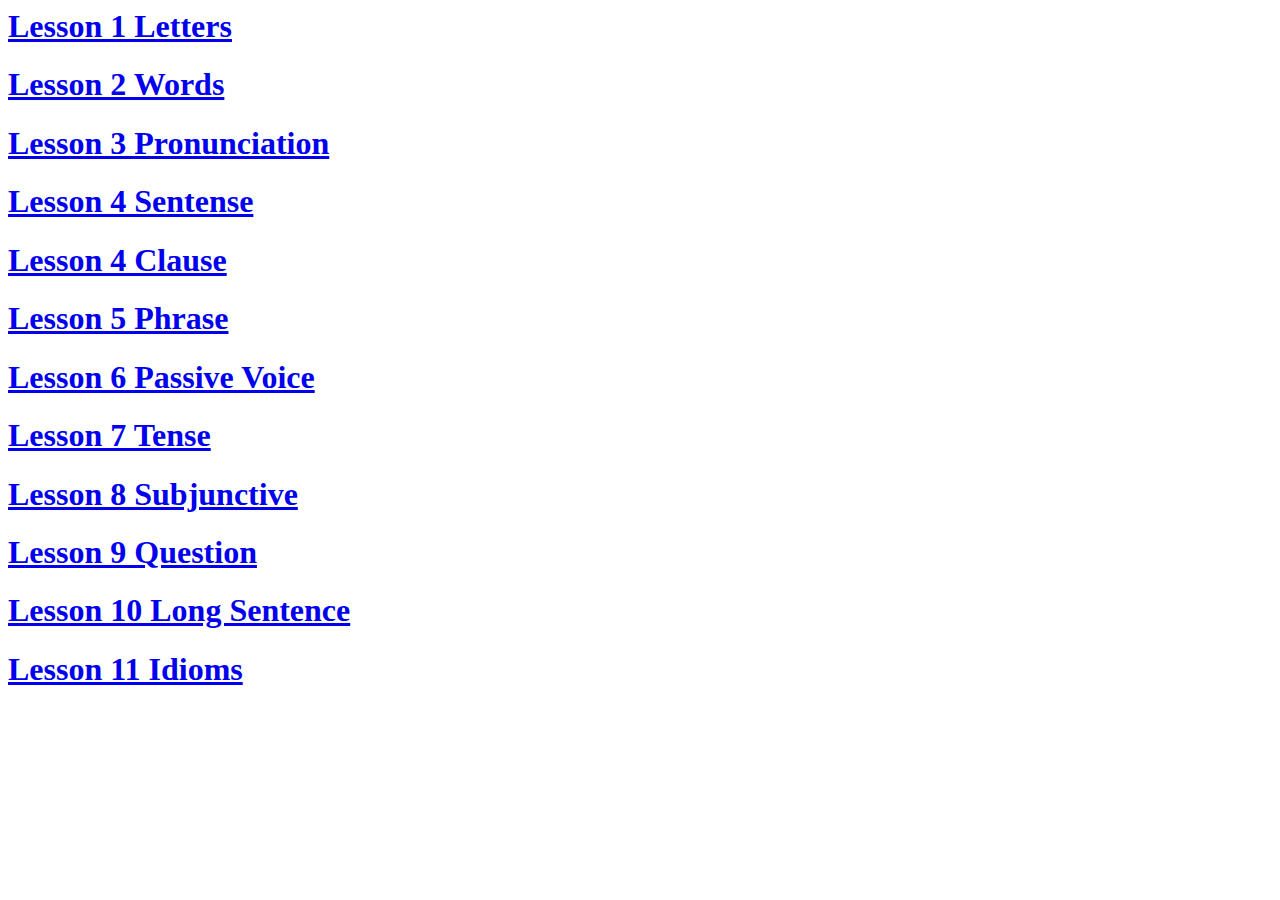
<file: english/index.html>
<!DOCTYPE>
<html>
  
  <head>
    <script src="../jquery.js"></script>
    <!--
    <script  src="https://ajax.googleapis.com/ajax/libs/jquery/1.4.2/jquery.min.js"></script>
    -->
  </head>
  
  <body>
    
    <!--
    <button onclick="click_me()">Click</button>
    
    <p><h1><span id="test">Test</span></h1></p>
  
    <script type="text/javascript">
      function click_me() {
        $("#test").hide();
        //document.getElementById("test").style.display = "none";
        //alert("hello");
        //document.getElementById("test").innerText = "";
      }
    </script>
    -->
    
    <h1><a href="./lesson_01.html">Lesson 1 Letters</a></h1>
    <h1><a href="./lesson_02.html">Lesson 2 Words</a></h1>
    <h1><a href="./lesson_02.html">Lesson 3 Pronunciation</a></h1>
    <h1><a href="./lesson_03.html">Lesson 4 Sentense</a></h1>
    <h1><a href="./lesson_04.html">Lesson 4 Clause</a></h1>
    <h1><a href="./lesson_05.html">Lesson 5 Phrase</a></h1>
    <h1><a href="./lesson_06.html">Lesson 6 Passive Voice</a></h1>
    <h1><a href="./lesson_07.html">Lesson 7 Tense</a></h1>
    <h1><a href="./lesson_08.html">Lesson 8 Subjunctive</a></h1>
    <h1><a href="./lesson_09.html">Lesson 9 Question</a></h1>
    <h1><a href="./lesson_10.html">Lesson 10 Long Sentence</a></h1>
    <h1><a href="./lesson_11.html">Lesson 11 Idioms</a></h1>
    
  </body>
  
</html>
</file>
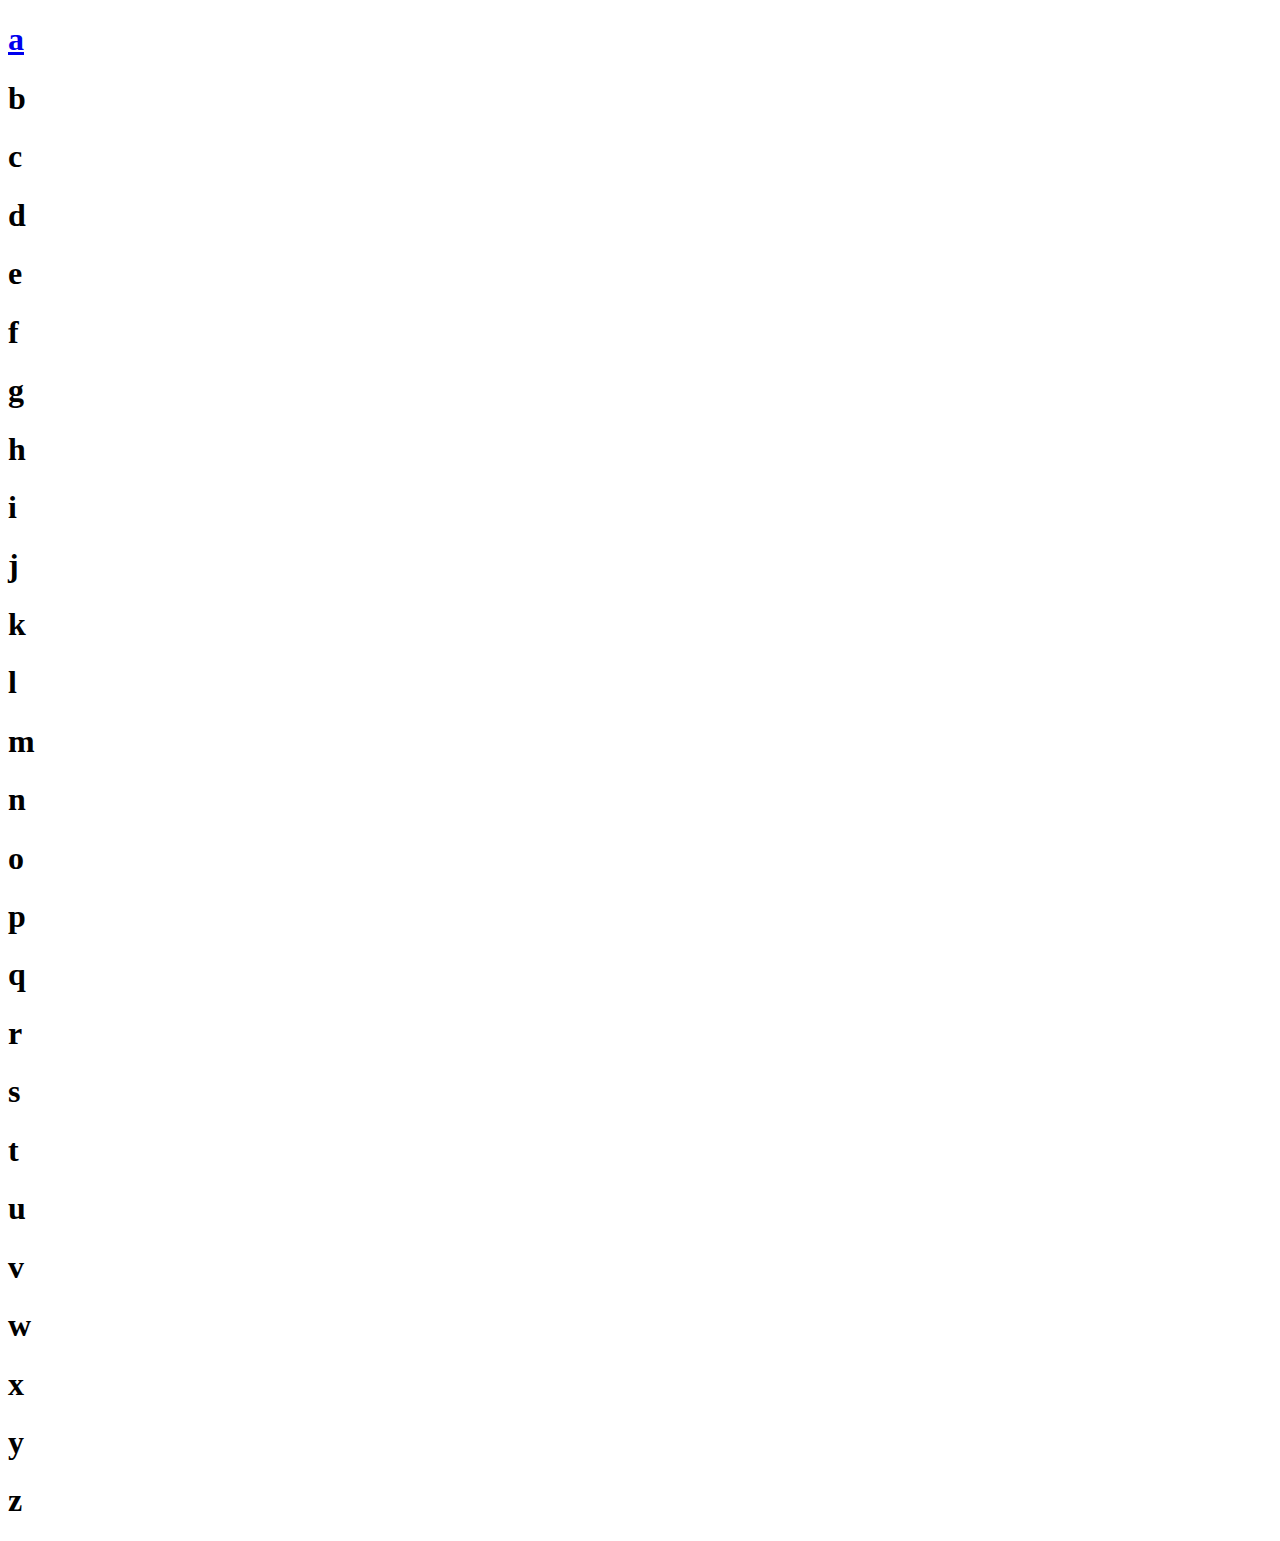
<file: english/lesson_01.html>
<!DOCTYPE HTML>
<html>
  <head>
    <script type="text/javascript" src="../jquery.js">
    </script>
    <title>Letters</title>
  </head>
  <body>
    <a href="https://upload.wikimedia.org/wikipedia/commons/0/09/Animated_letter_A_lower_case_hand_writing_Version2.gif"><h1>a</h1></a>
    <h1>b</h1>
    <h1>c</h1>
    <h1>d</h1>
    <h1>e</h1>
    <h1>f</h1>
    <h1>g</h1>
    <h1>h</h1>    
    <h1>i</h1>
    <h1>j</h1>
    <h1>k</h1>
    <h1>l</h1>
    <h1>m</h1>
    <h1>n</h1>
    <h1>o</h1>
    <h1>p</h1>
    <h1>q</h1>
    <h1>r</h1>
    <h1>s</h1>
    <h1>t</h1>
    <h1>u</h1>
    <h1>v</h1>
    <h1>w</h1>
    <h1>x</h1>   
    <h1>y</h1>
    <h1>z</h1>
  </body>
</html>
</file>
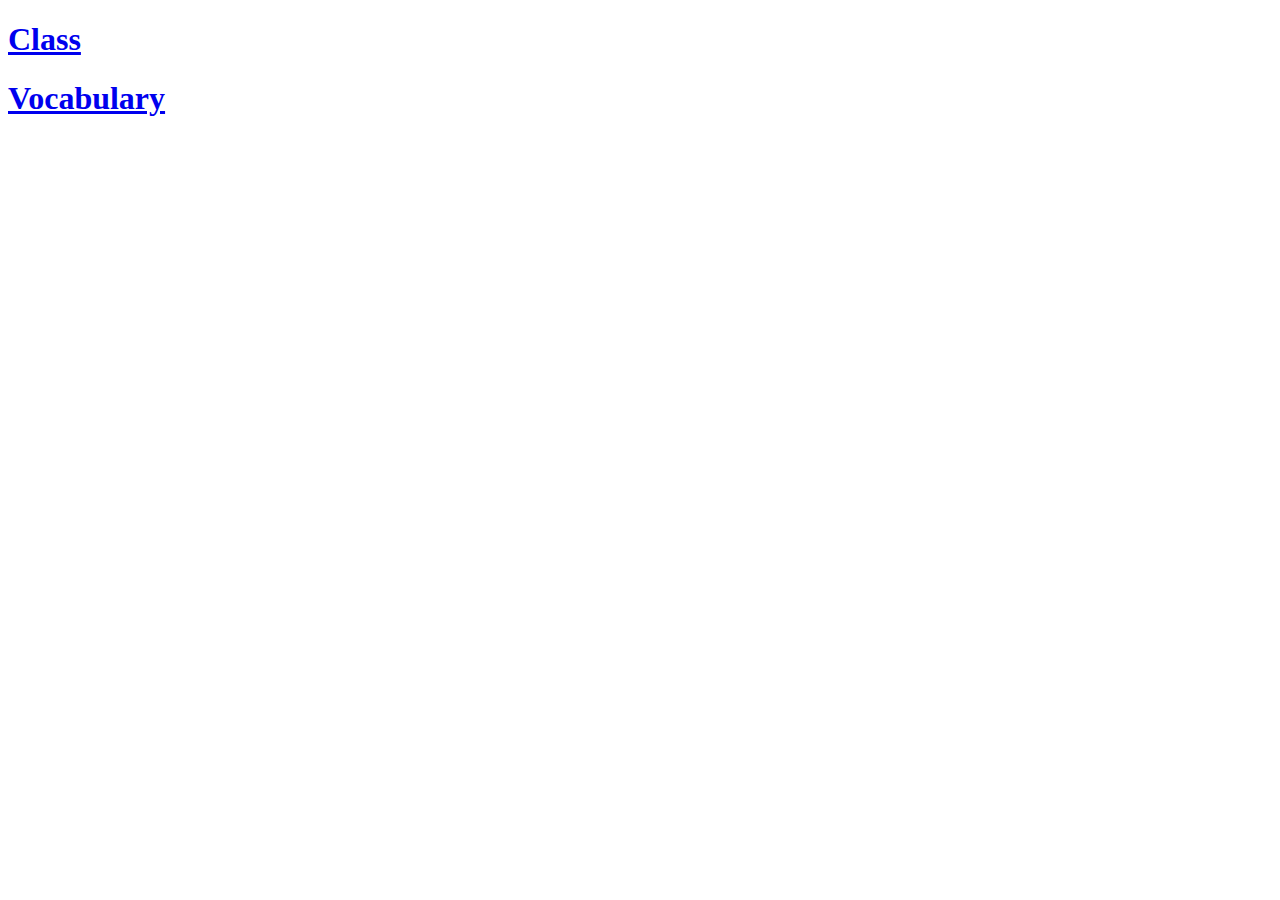
<file: english/lesson_02.html>
<!DOCTYPE HTML>
<html>
  <head>
    <script type="text/javascript" src="../jquery.js">
    </script>
    <title>Words</title>
  </head>
  <body>
    <a href="lesson02/class.html"><h1>Class</h1></a>
    <a href="lesson02/vocabulary.html"><h1>Vocabulary</h1></a>
  </body>
</html>
</file>
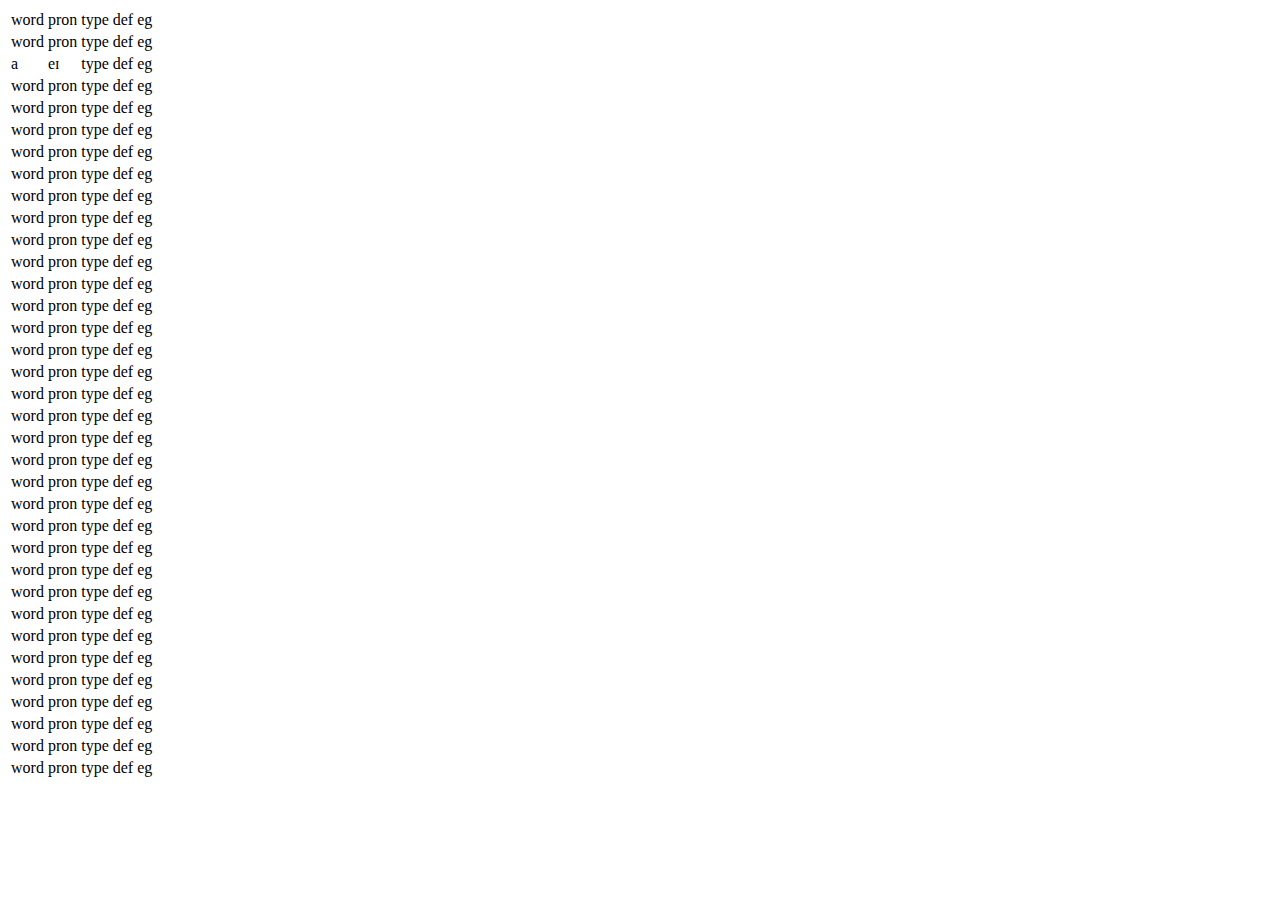
<file: dictionary/cefr/vocabulary.html>
<!DOCTYPE html>
<html>
  <head>
    <titile></title>
  </head>
  <body>
    <table>
      <thead>
        <tr><td>word</td><td>pron</td><td>type</td><td>def</td><td>eg</td></tr>
      </thead>
      <tbody>
        <tr><td>word</td><td>pron</td><td>type</td><td>def</td><td>eg</td></tr>

        <tr><td>a</td><td>eɪ</td><td>type</td><td>def</td><td>eg</td></tr>
        <tr><td>word</td><td>pron</td><td>type</td><td>def</td><td>eg</td></tr>
        <tr><td>word</td><td>pron</td><td>type</td><td>def</td><td>eg</td></tr>
        <tr><td>word</td><td>pron</td><td>type</td><td>def</td><td>eg</td></tr>
        <tr><td>word</td><td>pron</td><td>type</td><td>def</td><td>eg</td></tr>
        <tr><td>word</td><td>pron</td><td>type</td><td>def</td><td>eg</td></tr>
        <tr><td>word</td><td>pron</td><td>type</td><td>def</td><td>eg</td></tr>
        <tr><td>word</td><td>pron</td><td>type</td><td>def</td><td>eg</td></tr>
        <tr><td>word</td><td>pron</td><td>type</td><td>def</td><td>eg</td></tr>
        <tr><td>word</td><td>pron</td><td>type</td><td>def</td><td>eg</td></tr>
        <tr><td>word</td><td>pron</td><td>type</td><td>def</td><td>eg</td></tr>
        <tr><td>word</td><td>pron</td><td>type</td><td>def</td><td>eg</td></tr>
        <tr><td>word</td><td>pron</td><td>type</td><td>def</td><td>eg</td></tr>
        <tr><td>word</td><td>pron</td><td>type</td><td>def</td><td>eg</td></tr>
        <tr><td>word</td><td>pron</td><td>type</td><td>def</td><td>eg</td></tr>
        <tr><td>word</td><td>pron</td><td>type</td><td>def</td><td>eg</td></tr>
        <tr><td>word</td><td>pron</td><td>type</td><td>def</td><td>eg</td></tr>
        <tr><td>word</td><td>pron</td><td>type</td><td>def</td><td>eg</td></tr>
        <tr><td>word</td><td>pron</td><td>type</td><td>def</td><td>eg</td></tr>
        <tr><td>word</td><td>pron</td><td>type</td><td>def</td><td>eg</td></tr>
        <tr><td>word</td><td>pron</td><td>type</td><td>def</td><td>eg</td></tr>
        <tr><td>word</td><td>pron</td><td>type</td><td>def</td><td>eg</td></tr>
        <tr><td>word</td><td>pron</td><td>type</td><td>def</td><td>eg</td></tr>
        <tr><td>word</td><td>pron</td><td>type</td><td>def</td><td>eg</td></tr>
        <tr><td>word</td><td>pron</td><td>type</td><td>def</td><td>eg</td></tr>
        <tr><td>word</td><td>pron</td><td>type</td><td>def</td><td>eg</td></tr>
        <tr><td>word</td><td>pron</td><td>type</td><td>def</td><td>eg</td></tr>
        <tr><td>word</td><td>pron</td><td>type</td><td>def</td><td>eg</td></tr>
        <tr><td>word</td><td>pron</td><td>type</td><td>def</td><td>eg</td></tr>
        <tr><td>word</td><td>pron</td><td>type</td><td>def</td><td>eg</td></tr>
        <tr><td>word</td><td>pron</td><td>type</td><td>def</td><td>eg</td></tr>
        <tr><td>word</td><td>pron</td><td>type</td><td>def</td><td>eg</td></tr>
        <tr><td>word</td><td>pron</td><td>type</td><td>def</td><td>eg</td></tr>

      </tbody>
    </table>
  </body>
</html>
</file>
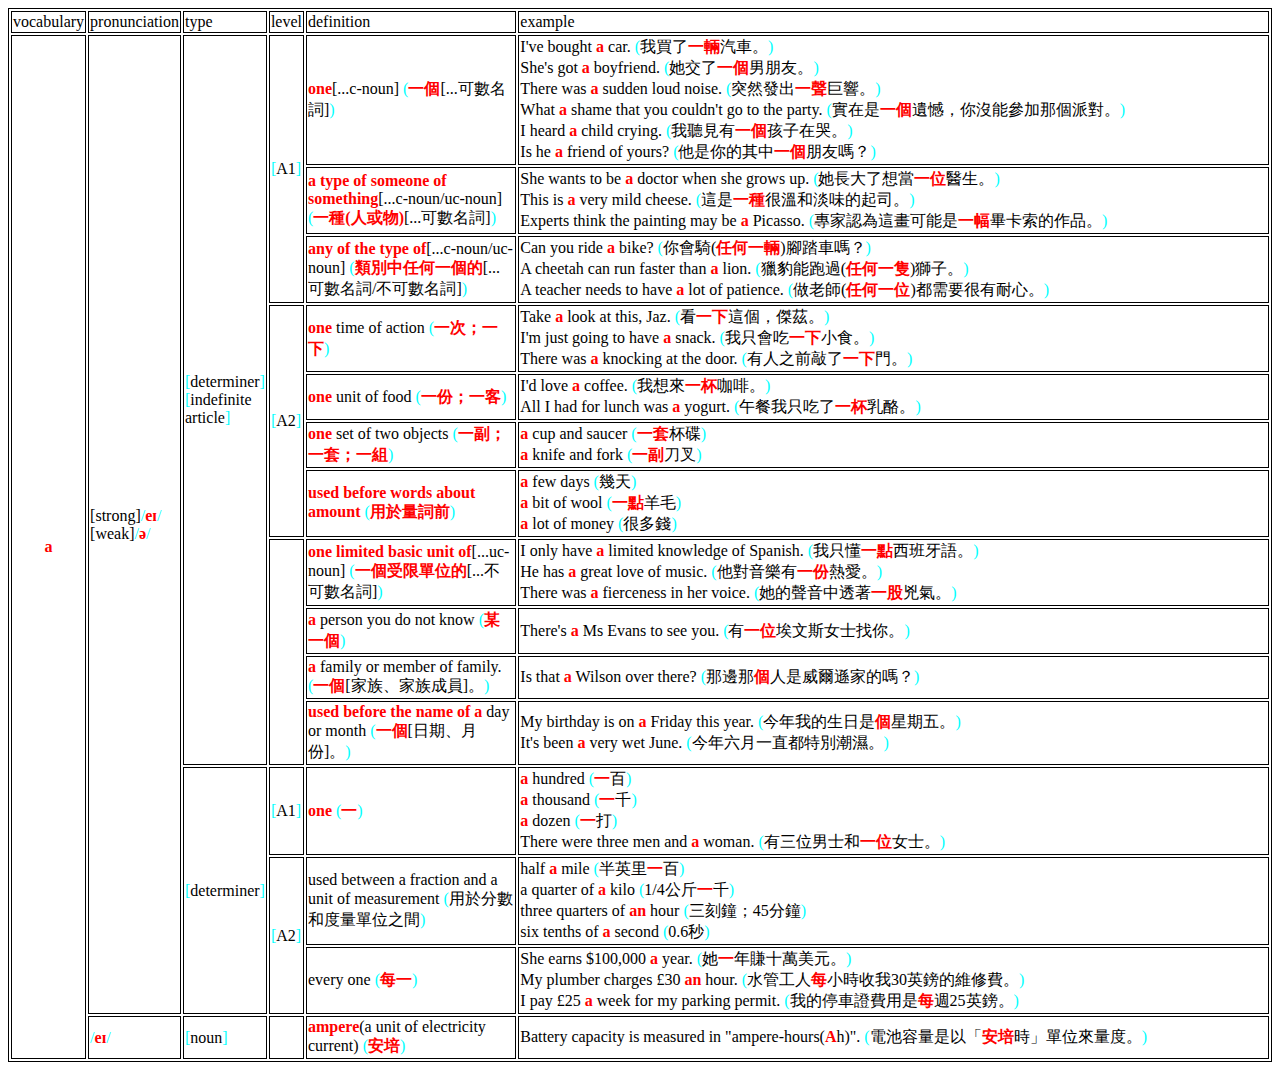
<file: dictionary/vocabulary/a/a.html>
<!DOCTYPE html>
<html>
  <head>
    <meta charset="UTF-8"/>
    <!-- stylesheet -->    
    <link rel="stylesheet" href="../vocabulary_styles.css"/>
    <style>      
    </style>
    <title>a</title>
  </head>
  <body>
    <table>
      <!-- column names -->
      <thead>
        <tr>
          <td width="10px"><span>vocabulary</span></td>
          <td width="10px"><span>pronunciation</span></td>
          <td width="10px"><span>type</span></td>
          <td width="10px"><span>level</span></td>
          <td width="20%"><span>definition</span></td>
          <td width="80%"><span>example</span></td>
        </tr>
      </thead>
      
      <tbody>
        
        <!-- determiner; not particular; indefinite article -->
        
        <!-- 一個 -->
        <tr>
          <td class="center" rowspan="15">
            <span class="vocab"><b>a</b></span>
          </td>
          <td rowspan="14">
            <span>[strong]</span>/<span class="pron uk us strong"><b>eɪ</b></span>/<br>
            <span>[weak]</span>/<span class="pron uk us weak"><b>ə</b></span>/<br>
          </td>
          <td rowspan="11">
            [<span class="type">determiner</span>]<br>
            [<span class="type">indefinite article</span>]<br>
          </td>
          <td rowspan="3">
            [<span class="type">A1</span>]<br>
          </td>
          <td>
            <span class="def"><b>one</b>[...c-noun]</span>
            (<span class="trans def"><b>一個</b>[...可數名詞]</span>)<br>
          </td>
          <td>
            <span class="eg">I've bought <b>a</b> car.</span>
            (<span class="trans eg">我買了<b>一輛</b>汽車。</span>)<br>
            
            <span class="eg">She's got <b>a</b> boyfriend.</span>
            (<span class="trans eg">她交了<b>一個</b>男朋友。</span>)<br>
            
            <span class="eg">There was <b>a</b> sudden loud noise.</span>
            (<span class="trans eg">突然發出<b>一聲</b>巨響。</span>)<br>
            
            <span class="eg">What <b>a</b> shame that you couldn't go to the party.</span>
            (<span class="trans eg">實在是<b>一個</b>遺憾，你沒能參加那個派對。</span>)<br>
            
            <span class="eg">I heard <b>a</b> child crying.</span>
            (<span class="trans eg">我聽見有<b>一個</b>孩子在哭。</span>)<br>
            
            <span class="eg">Is he <b>a</b> friend of yours?</span>
            (<span class="trans eg">他是你的其中<b>一個</b>朋友嗎？</span>)<br>
          </td>
        </tr>
        
        <!-- 一種 -->
        <tr>
          <td>
            <span class="def"><b>a type of someone of something</b>[...c-noun/uc-noun]</span>
            (<span class="trans def"><b>一種(人或物)</b>[...可數名詞]</span>)<br>
          </td>
          <td>
            <span class="eg">She wants to be <b>a</b> doctor when she grows up.</span>
            (<span class="trans eg">她長大了想當<b>一位</b>醫生。</span>)<br>
            
            <span class="eg">This is <b>a</b> very mild cheese.</span>
            (<span class="trans eg">這是<b>一種</b>很溫和淡味的起司。</span>)<br>
            
            <span class="eg">Experts think the painting may be <b>a</b> Picasso.</span>
            (<span class="trans eg">專家認為這畫可能是<b>一幅</b>畢卡索的作品。</span>)<br>
          </td>
        </tr>
      
        <!-- 類別中任何一個的 -->
        <tr>
          <td>
            <span class="def"><b>any of the type of</b>[...c-noun/uc-noun]</span>
            (<span class="trans def"><b>類別中任何一個的</b>[...可數名詞/不可數名詞]</span>)<br>
          </td>
          <td>
            <span class="eg">Can you ride <b>a</b> bike?</span>
            (<span class="trans eg">你會騎(<b>任何一輛</b>)腳踏車嗎？</span>)<br>
            
            <span class="eg">A cheetah can run faster than <b>a</b> lion.</span>
            (<span class="trans eg">獵豹能跑過(<b>任何一隻</b>)獅子。</span>)<br>
            
            <span class="eg">A teacher needs to have <b>a</b> lot of patience.</span>
            (<span class="trans eg">做老師(<b>任何一位</b>)都需要很有耐心。</span>)<br>
          </td>
        </tr>

        <!-- 一次；一下 -->
        <tr>
          <td rowspan="4">
            [<span class="type">A2</span>]<br>
          </td>
          <td>
            <span class="def"><b>one</b> time of action</span>
            (<span class="trans def"><b>一次；一下</b></span>)<br>
          </td>
          <td>
            <span class="eg">Take <b>a</b> look at this, Jaz.</span>
            (<span class="trans eg">看<b>一下</b>這個，傑茲。</span>)<br>
            
            <span class="eg">I'm just going to have <b>a</b> snack.</span>
            (<span class="trans eg">我只會吃<b>一下</b>小食。</span>)<br>
            
            <span class="eg">There was <b>a</b> knocking at the door.</span>
            (<span class="trans eg">有人之前敲了<b>一下</b>門。</span>)<br>
          </td>
        </tr>
        
        <!-- 一份；一客 -->
        <tr>
          <td>
            <span class="def"><b>one</b> unit of food</span>
            (<span class="trans def"><b>一份；一客</b></span>)<br>
          </td>
          <td>
            <span class="eg">I'd love <b>a</b> coffee.</span>
            (<span class="trans eg">我想來<b>一杯</b>咖啡。</span>)<br>
            
            <span class="eg">All I had for lunch was <b>a</b> yogurt.</span>
            (<span class="trans eg">午餐我只吃了<b>一杯</b>乳酪。</span>)<br>
          </td>
        </tr>
                
        <!-- 一副；一套；一組 -->
        <tr>
          <td>
            <span class="def"><b>one</b> set of two objects</span>
            (<span class="trans def"><b>一副；一套；一組</b></span>)<br>
          </td>
          <td>
            <span class="eg"><b>a</b> cup and saucer</span>
            (<span class="trans eg"><b>一套</b>杯碟</span>)<br>
            
            <span class="eg"><b>a</b> knife and fork</span>
            (<span class="trans eg"><b>一副</b>刀叉</span>)<br>
          </td>
        </tr>
        
        <!-- 用於量詞前 -->
        <tr>
          <td>
            <span class="def"><b>used before words about amount</b></span>
            (<span class="trans def"><b>用於量詞前</b></span>)<br>
          </td>
          <td>
            <span class="eg"><b>a</b> few days</span>
            (<span class="trans eg">幾天</span>)<br>
            
            <span class="eg"><b>a</b> bit of wool</span>
            (<span class="trans eg"><b>一點</b>羊毛</span>)<br>            
            
            <span class="eg"><b>a</b> lot of money</span>
            (<span class="trans eg">很多錢</span>)<br>
          </td>
        </tr>
        
        <!-- 一個單位的 -->
        <tr>
          <td rowspan="4">
          </td>
          <td>
            <span class="def"><b>one limited basic unit of</b>[...uc-noun]</span>
            (<span class="trans def"><b>一個受限單位的</b>[...不可數名詞]</span>)<br>
          </td>
          <td>            
            <span class="eg">I only have <b>a</b> limited knowledge of Spanish.</span>
            (<span class="trans eg">我只懂<b>一點</b>西班牙語。</span>)<br>
            
            <span class="eg">He has <b>a</b> great love of music.</span>
            (<span class="trans eg">他對音樂有<b>一份</b>熱愛。</span>)<br>
            
            <span class="eg">There was <b>a</b> fierceness in her voice.</span>
            (<span class="trans eg">她的聲音中透著<b>一股</b>兇氣。</span>)<br>
          </td>
        </tr>        
        
        <!-- 某一個 -->
        <tr>
          <td>
            <span class="def"><b>a</b> person you do not know</span>
            (<span class="trans def"><b>某一個</b></span>)<br>
          </td>
          <td>
            <span class="eg">There's <b>a</b> Ms Evans to see you.</span>
            (<span class="trans eg">有<b>一位</b>埃文斯女士找你。</span>)<br>
          </td>
        </tr>
                
        <!-- 一個[家族、家族成員]-->
        <tr>
          <td>
            <span class="def"><b>a</b> family or member of family.</span>
            (<span class="trans def"><b>一個</b>[家族、家族成員]。</span>)<br>
          </td>
          <td>
            <span class="eg">Is that <b>a</b> Wilson over there?</span>
            (<span class="trans eg">那邊那<b>個</b>人是威爾遜家的嗎？</span>)<br>
          </td>
        </tr>
        
        <!-- 一個[日期、月份]-->
        <tr>
          <td>
            <span class="def"><b>used before the name of a</b> day or month</span>
            (<span class="trans def"><b>一個</b>[日期、月份]。</span>)<br>
          </td>
          <td>
            <span class="eg">My birthday is on <b>a</b> Friday this year.</span>
            (<span class="trans eg">今年我的生日是<b>個</b>星期五。</span>)<br>
          
            <span class="eg">It's been <b>a</b> very wet June.</span>
            (<span class="trans eg">今年六月一直都特別潮濕。</span>)<br>
          </td>
        </tr>
        
        <!-- determiner -->
        
        <!-- 一 -->
        <tr>          
          <td rowspan="3">
            [<span class="type">determiner</span>]<br>
          </td>
          <td>
            [<span class="type">A1</span>]<br>
          </td>
          <td>
            <span class="def"><b>one</b></span>
            (<span class="trans def"><b>一</b></span>)<br>
          </td>
          <td>
            <span class="eg"><b>a</b> hundred</span>
            (<span class="trans eg"><b>一</b>百</span>)<br>
          
            <span class="eg"><b>a</b> thousand</span>
            (<span class="trans eg"><b>一</b>千</span>)<br>
          
            <span class="eg"><b>a</b> dozen</span>
            (<span class="trans eg"><b>一</b>打</span>)<br>
          
            <span class="eg">There were three men and <b>a</b> woman.</span>
            (<span class="trans eg">有三位男士和<b>一位</b>女士。</span>)<br>
          </td>
        </tr>        
        
        <!-- 用於分數和度量單位之間 -->
        <tr>
          <td rowspan="2">
            [<span class="type">A2</span>]<br>
          </td>
          <td>
            <span class="def">used between a fraction and a unit of measurement</span>
            (<span class="trans def">用於分數和度量單位之間</span>)<br>
          </td>
          <td>
            <span class="eg">half <b>a</b> mile</span>
            (<span class="trans eg">半英里<b>一</b>百</span>)<br>
          
            <span class="eg">a quarter of <b>a</b> kilo</span>
            (<span class="trans eg">1/4公斤<b>一</b>千</span>)<br>
          
            <span class="eg">three quarters of <b>an</b> hour</span>
            (<span class="trans eg">三刻鐘；45分鐘</span>)<br>
          
            <span class="eg">six tenths of <b>a</b> second</span>
            (<span class="trans eg">0.6秒</span>)<br>
          </td>
        </tr>
        
        <!-- 每一（指特定時段內的收入或費用） -->
        <tr>
          <td>
            <span class="def">every one</span>
            (<span class="trans def"><b>每一</b></span>)<br>
          </td>
          <td>
            <span class="eg">She earns $100,000 <b>a</b> year.</span>
            (<span class="trans eg">她<b>一</b>年賺十萬美元。</span>)<br>
          
            <span class="eg">My plumber charges £30 <b>an</b> hour.</span>
            (<span class="trans eg">水管工人<b>每</b>小時收我30英鎊的維修費。</span>)<br>
          
            <span class="eg">I pay £25 <b>a</b> week for my parking permit.</span>
            (<span class="trans eg">我的停車證費用是<b>每</b>週25英鎊。</span>)<br>
          </td>
        </tr>
        
        <!-- 安培 -->
        <tr>          
          <td>
            /<span class="pron uk us"><b>eɪ</b></span>/<br>
          </td>
          <td>
            [<span class="type">noun</span>]<br>
          </td>
          <td>
          </td>
          <td>
            <span class="def"><b>ampere</b>(a unit of electricity current)</span>
            (<span class="trans def"><b>安培</b></span>)<br>
          </td>
          <td>
            <span class="eg">Battery capacity is measured in "ampere-hours(<b>A</b>h)".</span>
            (<span class="trans eg">電池容量是以「<b>安培</b>時」單位來量度。</span>)<br>
          </td>
        </tr>
        
      </tbody>
    </table>
  </body>
</html>
</file>
<file: dictionary/vocabulary/vocabulary_styles.css>
table,th,td{
    border:1px solid black;
    color:cyan;
    table-layout:fixed;
}
span{color:black;}
b{color:red;}

.center{color:black; align:center; text-align:center; vertical-align:middle;}
.vocab{color:black;}
.pron{color:black;}
.strong{color:black;}
.weak{color:black;}
.uk{color:black;}
.us{color:black;}
.type{color:black;}
.def{color:black;}
.eg{color:black;}
.trans{color:black;}
</file>
